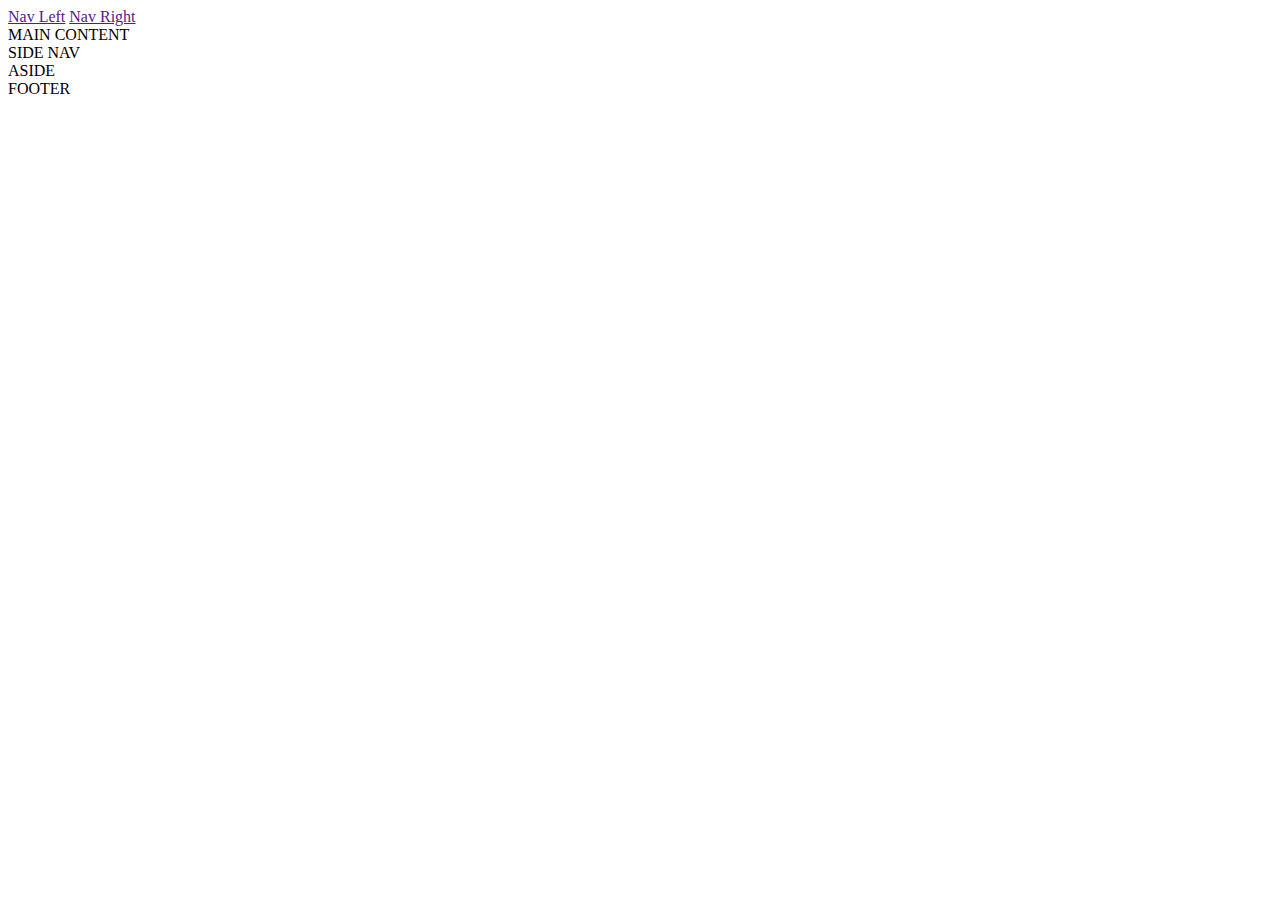
<file: 3. responsive holy grail layout/index.html>
<!DOCTYPE html>
<html lang="en">
<head>
    <meta charset="UTF-8">
    <meta http-equiv="X-UA-Compatible" content="IE=edge">
    <meta name="viewport" content="width=device-width, initial-scale=1.0">
    <link rel="stylesheet" href="css/style.css">
    <title>CSS Flexbox Holy Grail Layout</title>
</head>
<body>
    <header>
        <a href="">Nav Left</a>
        <a href="">Nav Right</a>
      </header>
      <main>
        <article>MAIN CONTENT</article>
        <nav>SIDE NAV</nav>
        <aside>ASIDE</aside>
      </main>
      <footer>FOOTER</footer>
      
</body>
</html>
</file>
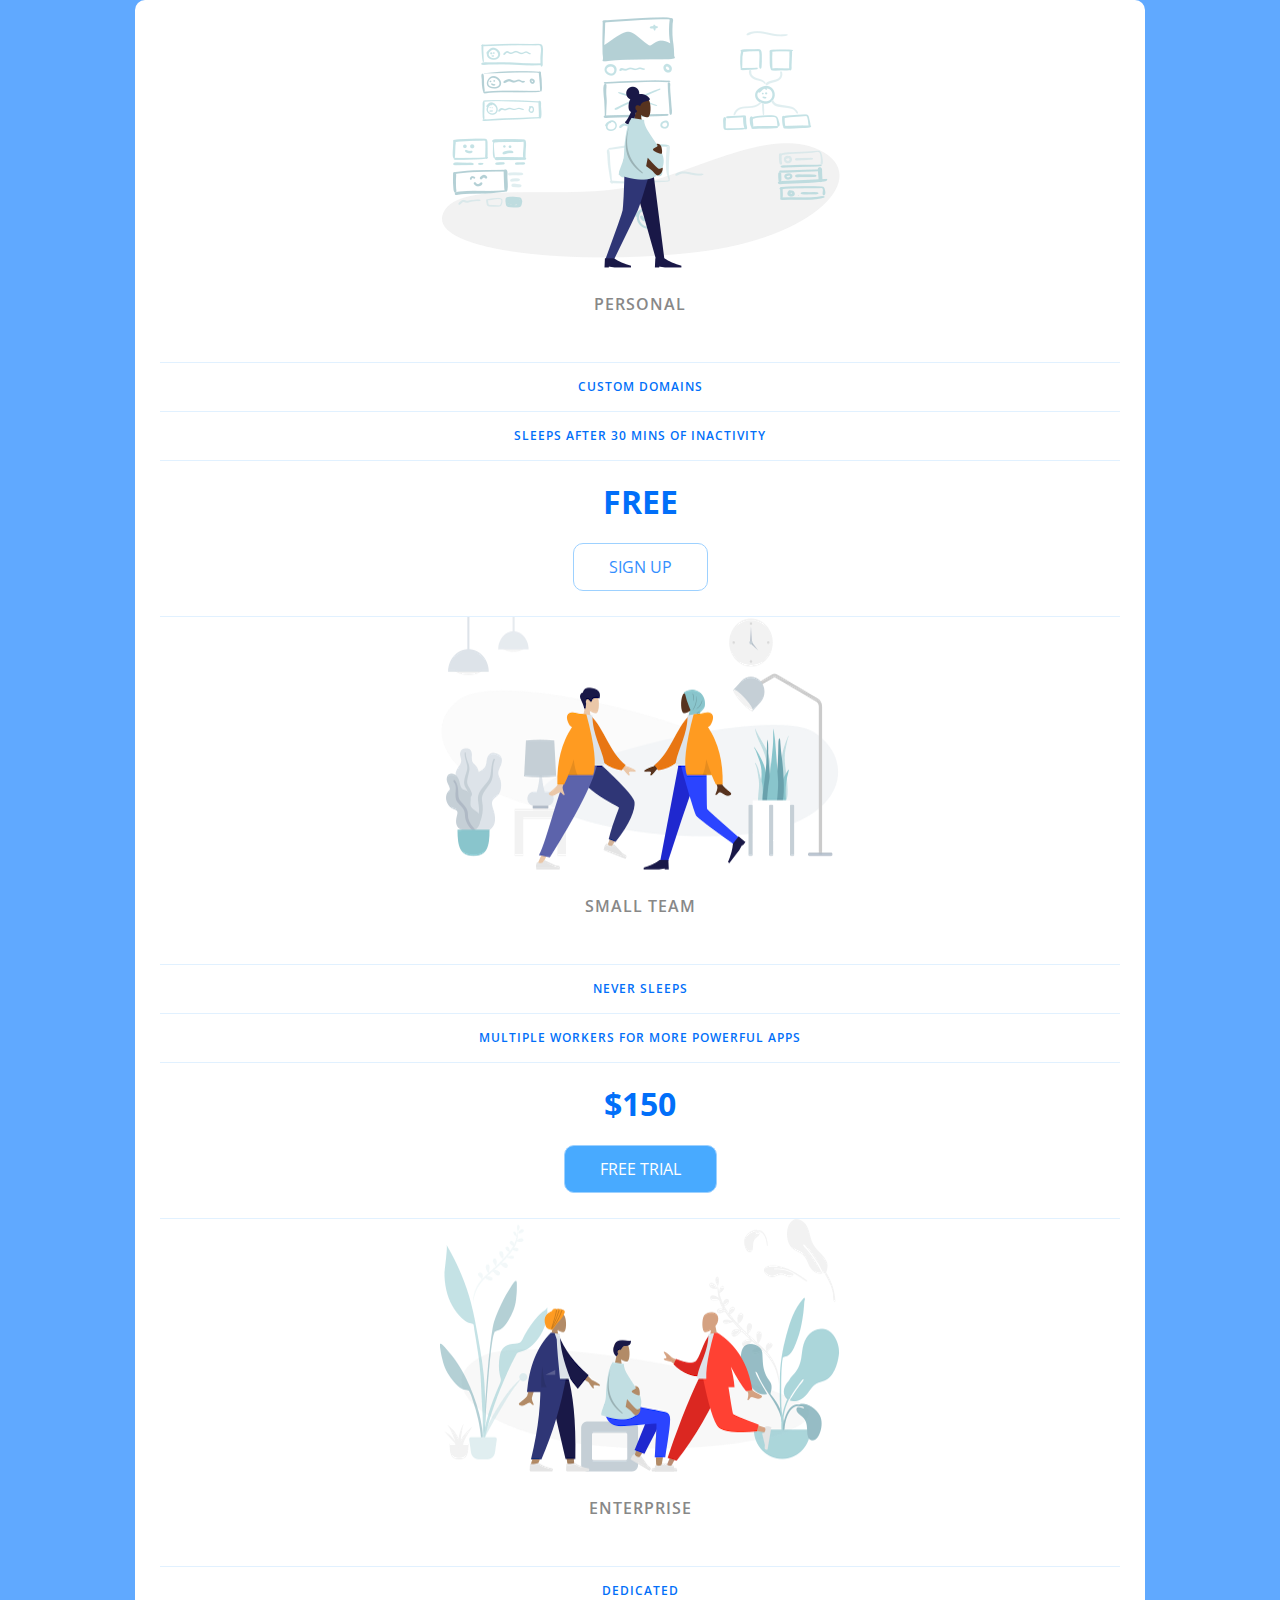
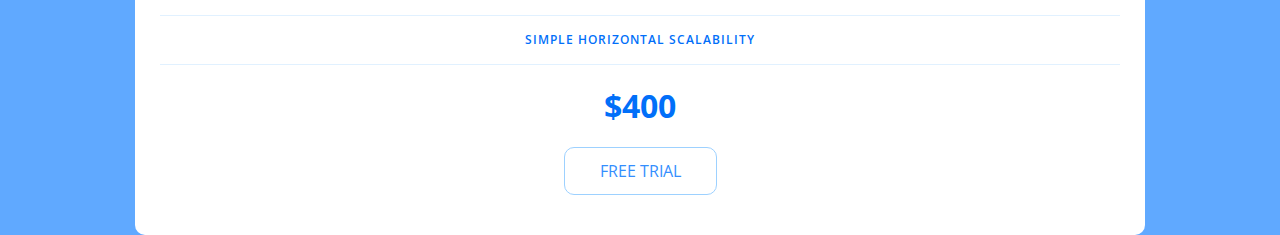
<file: 5. responsive pricing panel with reponsive fontsize/index.html>
<!DOCTYPE html>
<html lang="en">

<head>
    <meta charset="UTF-8">
    <meta name="viewport" content="width=device-width, initial-scale=1.0">
    <title>Price Tiers</title>
    <link rel="stylesheet" href="https://fonts.googleapis.com/css?family=Open+Sans:400,600,700">
    <link rel="stylesheet" href="css/reset.css">
    <link rel="stylesheet" href="css/style.css">
</head>

<body>
    <div class="panel">

        <div class="pricing-plan">
            <img src="img/icon1.png" alt="" class="pricing-img">
            <h2 class="pricing-header">Personal</h2>
            <ul class="pricing-features">
                <li class="pricing-features-item">Custom domains</li>
                <li class="pricing-features-item">Sleeps after 30 mins of inactivity</li>
            </ul>
            <span class="pricing-price">Free</span>
            <a href="#/" class="pricing-button">Sign up</a>
        </div>

        <div class="pricing-plan">
            <img src="img/icon2.png" alt="" class="pricing-img">
            <h2 class="pricing-header">Small team</h2>
            <ul class="pricing-features">
                <li class="pricing-features-item">Never sleeps</li>
                <li class="pricing-features-item">Multiple workers for more powerful apps</li>
            </ul>
            <span class="pricing-price">$150</span>
            <a href="#/" class="pricing-button is-featured">Free trial</a>
        </div>

        <div class="pricing-plan">
            <img src="img/icon3.png" alt="" class="pricing-img">
            <h2 class="pricing-header">Enterprise</h2>
            <ul class="pricing-features">
                <li class="pricing-features-item">Dedicated</li>
                <li class="pricing-features-item">Simple horizontal scalability</li>
            </ul>
            <span class="pricing-price">$400</span>
            <a href="#/" class="pricing-button">Free trial</a>
        </div>

    </div>

</body>

</html>
</file>
<file: 3. responsive holy grail layout/css/style.css>
/* Använd dig endast av befintlig HTML. 
Skapa en layout som har tre kolumner, en header och en footer - en s.k Holy Grail fast med endast Flexbox. 
Vad menas med holy grail layout? Se https://en.wikipedia.org/wiki/Holy_grail_(web_design)
Styla med färger, typsnitt efter eget behov :-)*/
</file>
<file: 5. responsive pricing panel with reponsive fontsize/css/style.css>
html {
  box-sizing: border-box;
  font-family: "Open Sans", sans-serif;
}

body {
  background-color: #60a9ff;
  display: flex;
  justify-content: center;
  align-items: center;
  min-height: 100vh;
}

.panel {
  background-color: white;
  border-radius: 10px;
  padding: 15px 25px;
  width: 100%;
  max-width: 960px;
  display: flex;
  flex-direction: column;
  text-align: center;
  text-transform: uppercase;
}

.pricing-plan {
  border-bottom: 1px solid #e1f1ff;
}
.pricing-plan:last-child {
  border-bottom: none;
}

.pricing-img {
  margin-bottom: 25px;
  max-width: 100%;
}

.pricing-header {
  color: #888;
  font-weight: 600;
  letter-spacing: 1px;
}

.pricing-features {
  margin: 50px 0 25px;
  color: #016ff9;
}

.pricing-features-item {
  font-weight: 600;
  letter-spacing: 1px;
  font-size: 12px;
  line-height: 1.5;
  padding: 15px 0;
  border-top: 1px solid #e1f1ff;
}

.pricing-features-item:last-child {
  border-bottom: 1px solid #e1f1ff;
}

.pricing-price {
  color: #016ff9;
  display: block;
  font-size: 32px;
  font-weight: 700;
}

.pricing-button {
  border: 1px solid #9dd1ff;
  border-radius: 10px;
  color: #348efe;
  display: inline-block;
  padding: 15px 35px;
  text-decoration: none;
  margin: 25px 0;
  transition: background-color 200ms ease-in-out;
}

.pricing-button:hover,
.pricing-button:focus {
  background-color: #e1f1ff;
}

.pricing-button.is-featured {
  background-color: #48aaff;
  color: white;
}

.pricing-button.is-featured:hover,
.pricing-button.is-featured:focus {
  background-color: #269aff;
  color: white;
}

@media (min-width: 900px) {
  .panel {
  }
  .pricing-plan {
  }
  .pricing-plan:last-child {
  }
}
</file>
